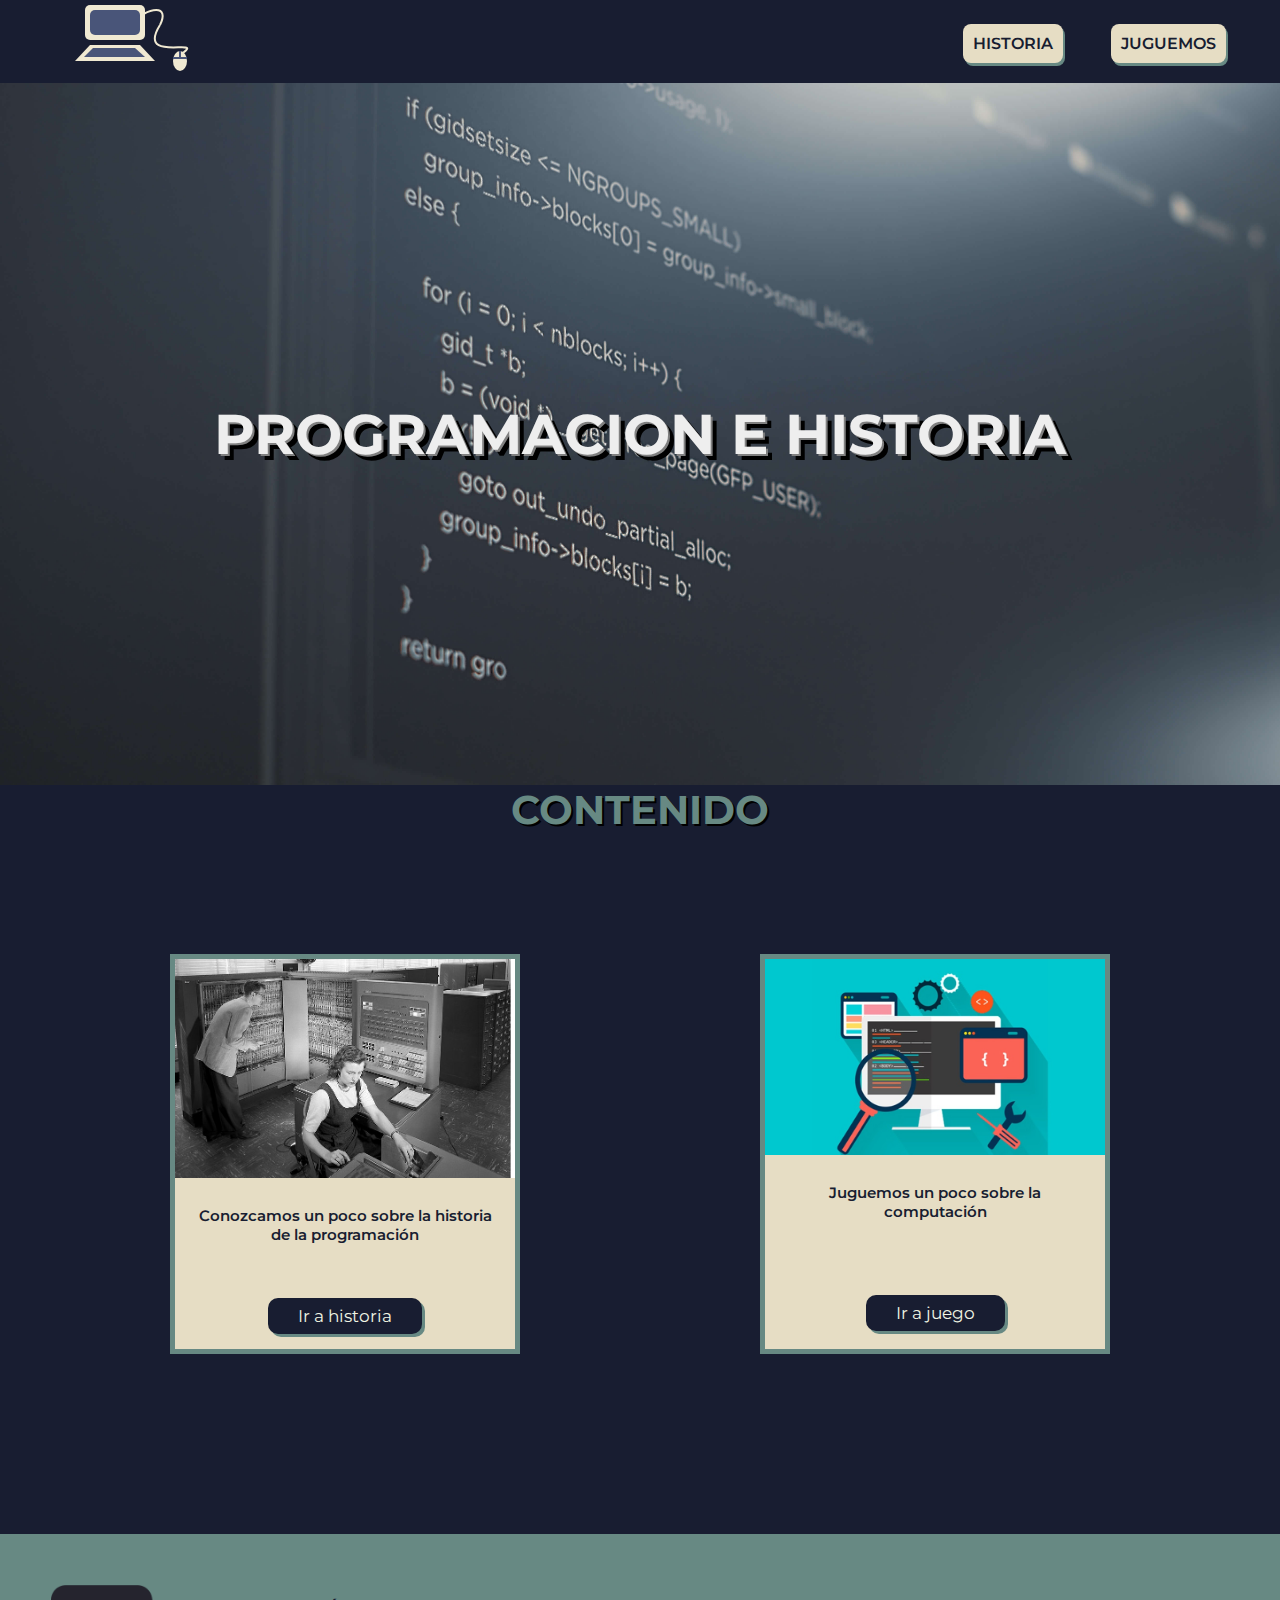
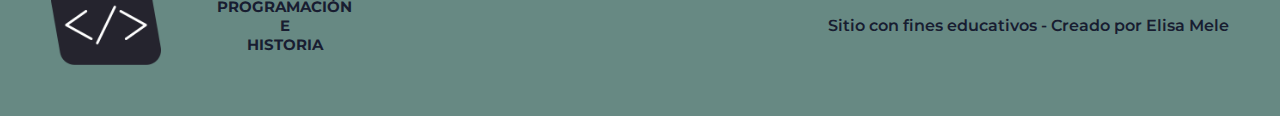
<file: index.html>
<!DOCTYPE html>
<html lang="es">

<head>
    <meta charset="UTF-8">
    <meta name="viewport" content="width=device-width, initial-scale=1.0">
    <link rel="stylesheet" href="style.css">
    <link rel="preconnect" href="https://fonts.googleapis.com">
    <link rel="preconnect" href="https://fonts.gstatic.com" crossorigin>
    <link href="https://fonts.googleapis.com/css2?family=Montserrat:wght@200;300;400;500;600;700;800;900&display=swap" rel="stylesheet">
    <link rel="icon" href="imagenes/logo.png" type="image/icon">
    <title>Proyecto Final</title>
</head>

<body>

    <header>
        <nav id="navbar">

            <a href="index.html">
                <svg>
                    <path class="color-crema" d="M 100 20 C 120 0, 140 0, 130 20" stroke="#F0E9D2" stroke-width="2" fill="transparent"></path>
                    <path class="color-crema" d="M 130 20 C 105 60, 180 30, 150 50" stroke="#F0E9D2" stroke-width="2" fill="transparent"></path>
                    <ellipse class="color-crema" cx="150" cy="56" rx="7" ry="10" fill="#F0E9D2"></ellipse>
                    <line class="color-crema" x1="150" y1="46" x2="150" y2="52" stroke="#495579" stroke-width="2"></line>
                    <line class="color-crema" x1="143" y1="53" x2="157" y2="53" stroke="#495579" stroke-width="2"></line>
                    <rect class="color-crema" x="55" y="0" rx="5" width="60" height="35" fill="#F0E9D2"></rect>
                    <rect class="color-azul" x="60" y="5" width="50" height="25" rx="5" fill="#495579"></rect>
                    <polygon class="color-crema" points="60 40, 110 40, 125 56, 45 56" fill="#F0E9D2"></polygon>
                    <polygon class="color-azul" points="63 43, 105 43, 115 52, 54 52" fill="#495579"></polygon>
                </svg>
            </a>
            <ul class="nav-links">
                <li>
                    <a class="btn" href="historia.html"><button class="btn-header">HISTORIA</button></a>
                </li>
                <li>
                    <a class="btn" href="juego.html"><button class="btn-header">JUGUEMOS</button></a>
                </li>
            </ul>
        </nav>
    </header>

    <section class="home">
        <div class="text-1">
            <h1>PROGRAMACION E HISTORIA</h1>
        </div>
    </section>

    <h2 class="contenido-programacion">CONTENIDO</h2>
    <section class="content">

        <div class="grid">
            <div class="grid-item">
                <div class="card">
                    <img class="card-img" src="imagenes/img1.jpg" alt="historia">
                    <div class="card-content">
                        <p class="card-text">Conozcamos un poco sobre la historia de la programación</p>
                        <a href="historia.html"><button class="card-btn1">Ir a historia</button></a>
                    </div>
                </div>

            </div>

            <div class="grid-item">
                <div class="card">
                    <img class="card-img" src="imagenes/img2.jpg" alt="juego">
                    <div class="card-content">
                        <p class="card-text">Juguemos un poco sobre la computación</p>
                        <a href="juego.html"><button class="card-btn2">Ir a juego</button></a>
                    </div>
                </div>

            </div>
        </div>
    </section>

</body>




<footer class="footer">
    <div class="logo-content">
        <img class="logo-footer" src="imagenes/logo.png" alt="logo">
        <h3 class="title-footer">PROGRAMACIÓN <span>E</span> <span>HISTORIA</span></h3>
    </div>
    <p class="pf-footer">Sitio con fines educativos - Creado por Elisa Mele</p>
</footer>

</html>
</file>
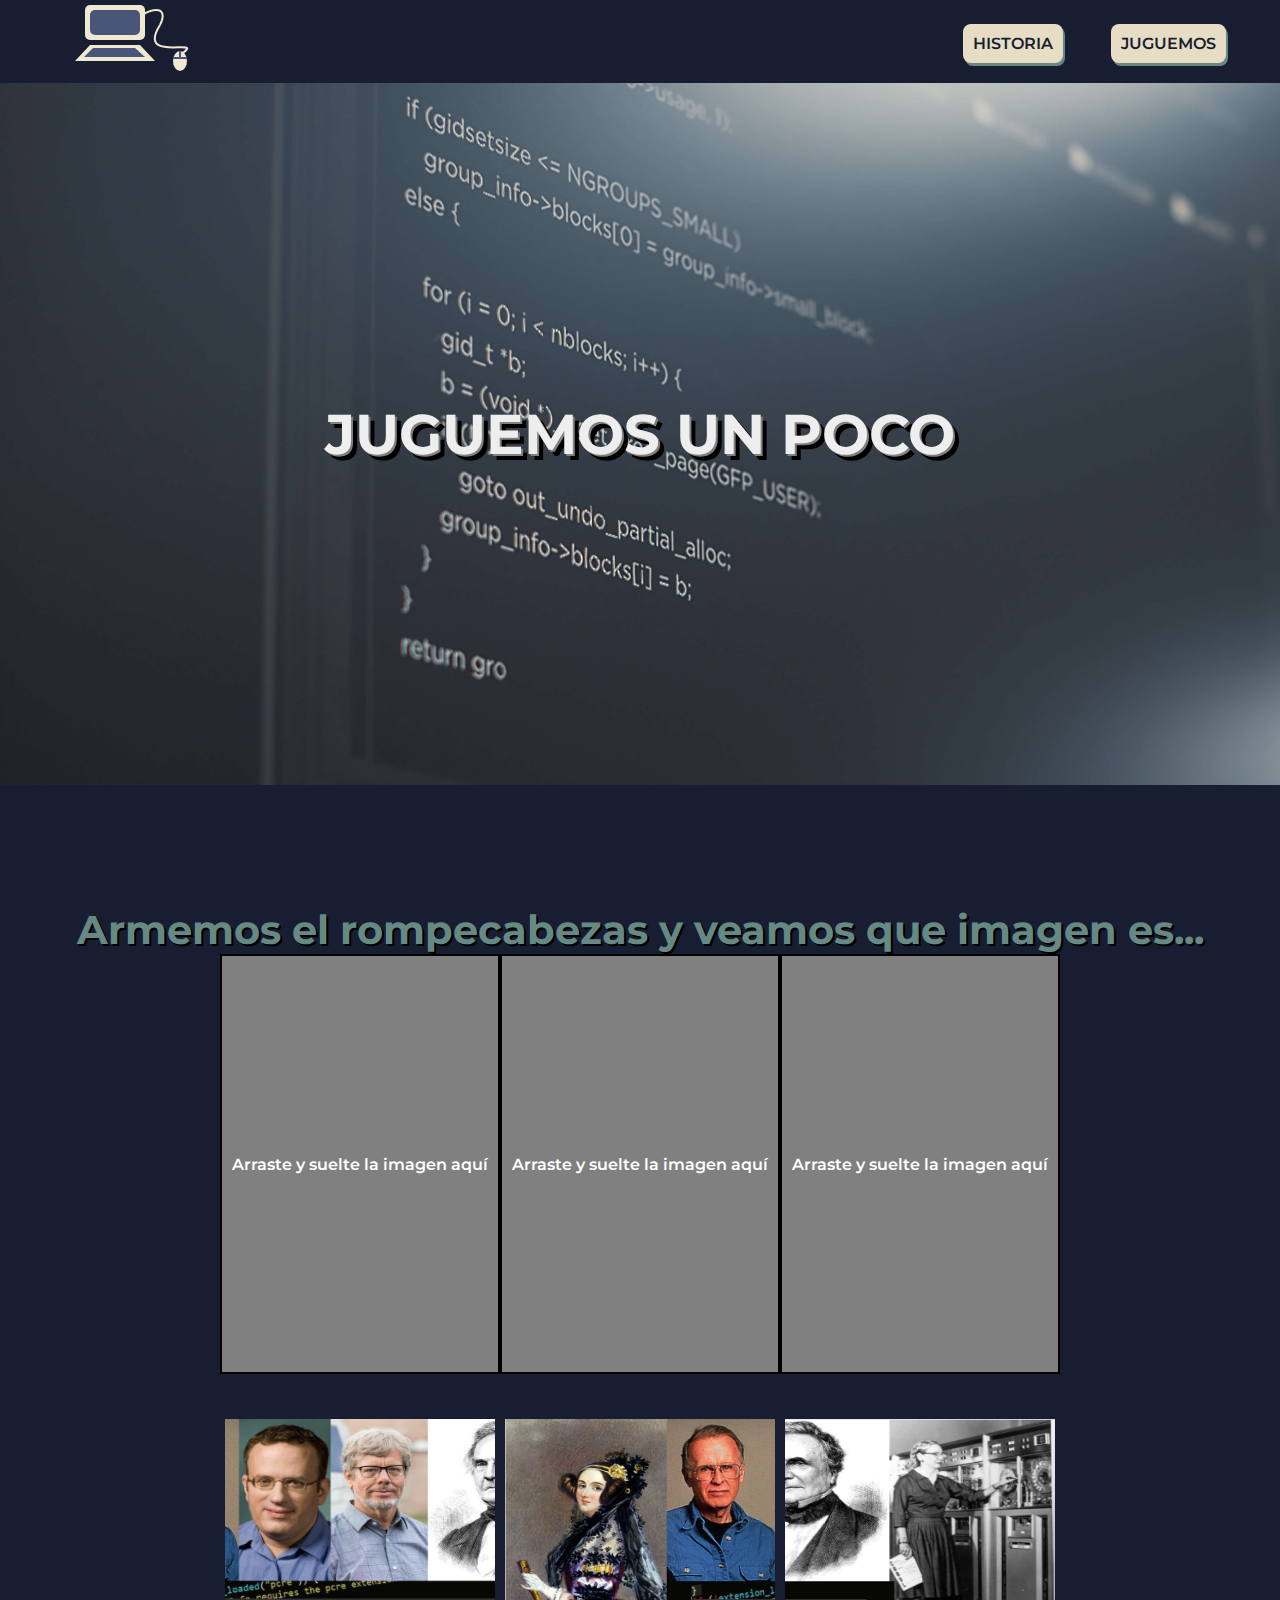
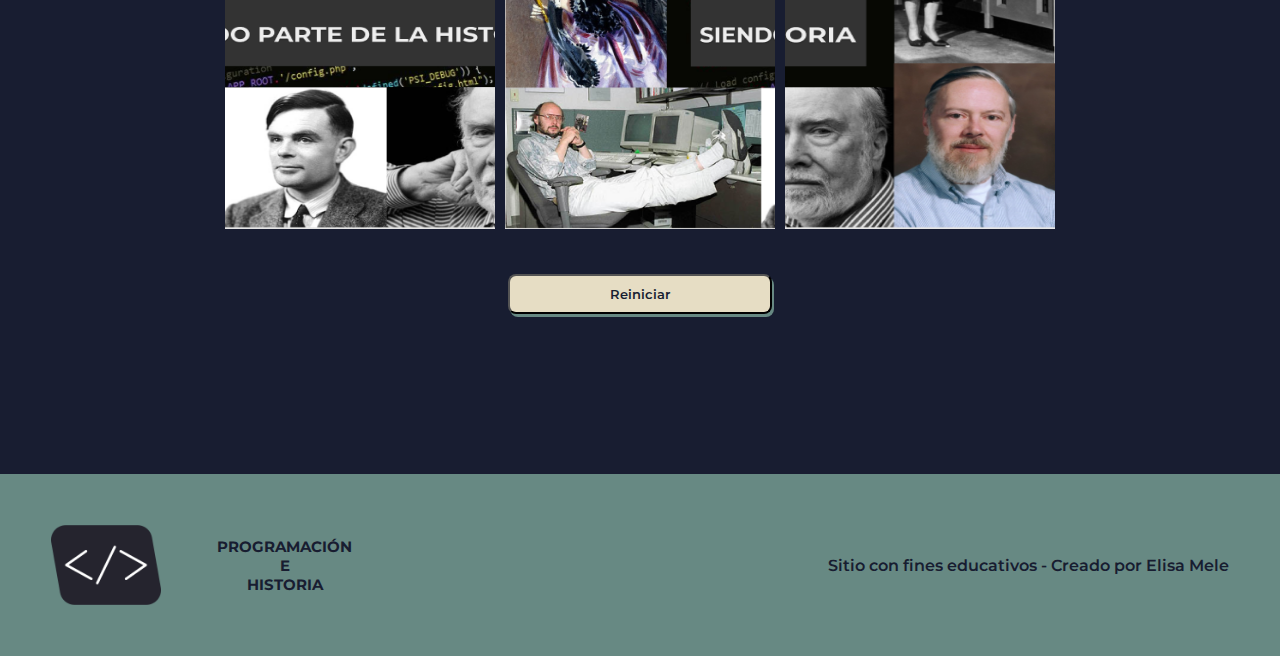
<file: juego.html>
<!DOCTYPE html>
<html lang="es">

<head>
    <meta charset="UTF-8">
    <meta name="viewport" content="width=device-width, initial-scale=1.0">
    <link rel="stylesheet" href="style.css">
    <link rel="stylesheet" href="juego.css">
    <link rel="preconnect" href="https://fonts.googleapis.com">
    <link rel="preconnect" href="https://fonts.gstatic.com" crossorigin>
    <link href="https://fonts.googleapis.com/css2?family=Montserrat:wght@200;300;400;500;600;700;800;900&display=swap"
        rel="stylesheet">
    <link rel="icon" href="imagenes/logo.png" type="image/icon">
    <title>Proyecto Final</title>
</head>

<body>

    <header>
        <nav id="navbar">
            <a href="index.html">
                <svg>
                    <path class="color-crema" d="M 100 20 C 120 0, 140 0, 130 20" stroke="#F0E9D2" stroke-width="2"
                        fill="transparent"></path>
                    <path class="color-crema" d="M 130 20 C 105 60, 180 30, 150 50" stroke="#F0E9D2" stroke-width="2"
                        fill="transparent"></path>
                    <ellipse class="color-crema" cx="150" cy="56" rx="7" ry="10" fill="#F0E9D2"></ellipse>
                    <line class="color-crema" x1="150" y1="46" x2="150" y2="52" stroke="#495579" stroke-width="2">
                    </line>
                    <line class="color-crema" x1="143" y1="53" x2="157" y2="53" stroke="#495579" stroke-width="2">
                    </line>
                    <rect class="color-crema" x="55" y="0" rx="5" width="60" height="35" fill="#F0E9D2"></rect>
                    <rect class="color-azul" x="60" y="5" width="50" height="25" rx="5" fill="#495579"></rect>
                    <polygon class="color-crema" points="60 40, 110 40, 125 56, 45 56" fill="#F0E9D2"></polygon>
                    <polygon class="color-azul" points="63 43, 105 43, 115 52, 54 52" fill="#495579"></polygon>
                </svg>
            </a>

            <ul class="nav-links">
                <li>
                    <a class="btn" href="historia.html"><button class="btn-header">HISTORIA</button></a>
                </li>
                <li>
                    <a class="btn" href="juego.html"><button class="btn-header">JUGUEMOS</button></a>
                </li>
            </ul>
        </nav>
    </header>

    <section class="home">
        <div class="text-1">
            <h1>JUGUEMOS UN POCO</h1>
        </div>
    </section>

    <h2 class="titulo-armemos">Armemos el rompecabezas y veamos que imagen es...</h2>

    <section>
        <div class="contenido-rompecabezas">
            <div class="caja1" ondragover="eventoDragOver(event)" ondrop="eventoDrop(event)">
                <p>Arraste y suelte la imagen aquí</p>
            </div>
            <div class="caja2" ondragover="eventoDragOver(event)" ondrop="eventoDrop(event)">
                <p>Arraste y suelte la imagen aquí</p>
            </div>
            <div class="caja3" ondragover="eventoDragOver(event)" ondrop="eventoDrop(event)">
                <p>Arraste y suelte la imagen aquí</p>
            </div>
        </div>

        <div class="imagenes">
            <img id="rompe1" class="imagen1" src="imagenes/rompe2.png" alt="rompecabezas2" draggable="true"
                ondragstart="eventoDragStart(event)">
            <img id="rompe2" class="imagen2" src="imagenes/Rompe1.png" alt="rompecabezas1" draggable="true"
                ondragstart="eventoDragStart(event)">
            <img id="rompe3" class="imagen3" src="imagenes/Rompe3.png" alt="rompecabezas3" draggable="true"
                ondragstart="eventoDragStart(event)">
        </div>

        <div class="reinicio">
            <button class="btn-reinicio" onclick="reiniciarJuego()">Reiniciar</button>
        </div>


    </section>

    <script src="./juego.js"></script>

</body>

<footer class="footer">
    <div class="logo-content">
        <img class="logo-footer" src="imagenes/logo.png" alt="logo">
        <h3 class="title-footer">PROGRAMACIÓN <span>E</span> <span>HISTORIA</span></h3>
    </div>
    <p class="pf-footer">Sitio con fines educativos - Creado por Elisa Mele</p>
</footer>

</html>
</file>
<file: style.css>
* {
    box-sizing: border-box;
    font-family: 'Montserrat', sans-serif;
    margin: 0;
    padding: 0;
}

body {
    background-color: #181D31;
}

header {
    height: 5.2rem;
    padding: 5px 30px;
}

#navbar {
    display: flex;
    justify-content: space-between;

}

#navbar ul {
    display: flex;
    list-style: none;
}

#navbar ul li a {
    display: block;
    padding: 1.2rem 1.5rem;
    text-decoration: none;
}

header .btn button {
    font-size: 16px;
    color: #181D31;
    font-weight: 600;
    padding: 10px;
    background: #E6DDC4;
    border: none;
    border-radius: 8px;
    cursor: pointer;
    box-shadow: 2px 3px #678983;
}

.btn-header:active {
    box-shadow: none;
    transform: translate(2px, 3px);
}

.color-crema {
    animation: movimiento 1.5s ease-in;
}

@keyframes movimiento {
    from {
        transform: translateY(-50%);
    }

    to {
        transform: translateY(0);
    }
}

.color-azul {
    animation: movimiento2 1.7s ease-in;
}

@keyframes movimiento2 {
    from {
        transform: translateY(-90%);
    }
    to {
        transform: translateY(0);
    }
}

.home {
    width: 100%;
    height: 78vh;
    background-image: url('imagenes/codigo.jpg');
    background-size: cover;
    background-attachment: fixed;
    display: flex;
    justify-content: center;
    flex-direction: column;
    text-align: center;
}

h1 {
    color: #EEEEEE;
    font-size: 3.5rem;
    font-weight: 700;
    text-shadow: 2px 2px grey, 6px 6px black;
}

.contenido-programacion {
    color: #678983;
    font-size: 2.5rem;
    text-align: center;
    text-shadow: 2px 2px black;
}

.content {
    display: flex;
    justify-content: center;
    align-items: center;
    padding-top: 100px;
}

.grid {
    display: flex;
    justify-content: space-between;
    gap: 15rem;
    margin: 20px;
}

.grid-item {
    max-width: 350px; 
    height: 400px; 
    background-color: #E6DDC4;
    border: 5px solid #678983;
    box-sizing: border-box;
    display: flex;
    flex-direction: column;
    align-items: center;
    text-align: center;
}

.card {
    position: relative;
}

.card-img {
    max-width: 100%;
    height: auto;
}

.card-content {
    text-align: center;
}

.card-content a {
    text-decoration: none;
}

.card-text {
    color: #181D31;
    font-size: 15px;
    font-weight: 600;
    margin: 1.5rem 1rem;
}

.card-btn1, .card-btn2 {
    background-color: #181D31;
    color: #F0F5E4;
    padding: 8px 30px;
    font-size: 17px;
    border: none;
    border-radius: 10px;
    box-shadow: 3px 3px #678983;
    cursor: pointer;
}

.card-btn1 {
    margin-top: 30px;
}

.card-btn2 {
    margin-top: 50px;
}

.card-btn1:active, .card-btn2:active {
    box-shadow: none;
    transform: translate(3px, 3px);
}

.footer {
    background-color: #678983;
    margin-top: 10rem;
    display: flex;
    justify-content: space-between;
    align-items: center;
    padding: 3.2rem;
}

.logo-content {
    display: flex;
    align-items: center;
}
.logo-footer {
    width: 110px;
}
.title-footer {
    margin-left: 3.5rem;
    color: #181D31;
    font-size: 15px;
}
.title-footer span {
    display: flex;
    justify-content: center;
}
.pf-footer {
    margin: 0;
    text-align: right;
    color: #181D31;
    font-size: 16px;
    font-weight: 600;
}
</file>
<file: juego.css>
.titulo-armemos {
    color: #678983;
    font-size: 2.5rem;
    text-align: center;
    text-shadow: 2px 2px black;
    padding-top: 120px;
}

.contenido-rompecabezas, .imagenes {
    display: flex;
    justify-content: center;
    align-items: center;
}

.caja1, .caja2, .caja3 {
    width: 280px;
    height: 420px;
    background-color: #808080;
    color: white;
    border: 2px solid black;
    display: flex;
    justify-content: center;
    text-align: center;
    align-items: center;
}

.caja1 img, .caja2 img, .caja3 img {
    width: 100%;
    height: 100%;
}

.caja1, .caja2, .caja3 > p {
    font-weight: 600;
}

.caja1:hover, .caja2:hover, .caja3:hover {
    background-color: #1C1C1C;
}

.imagenes {
    padding: 40px;
}

.imagenes img {
    padding: 5px;
    width: 280px;
    height: 420px;
}

.reinicio {
    display: flex;
    justify-content: center;
}

.btn-reinicio {
    padding: 10px 100px;
    border-radius: 8px;
    font-weight: 600;
    color: #181D31;
    background-color: #E6DDC4;
    box-shadow: 2px 3px #678983;
}

.btn-reinicio:active {
    box-shadow: none;
    transform: translate(2px, 3px);
}
</file>
